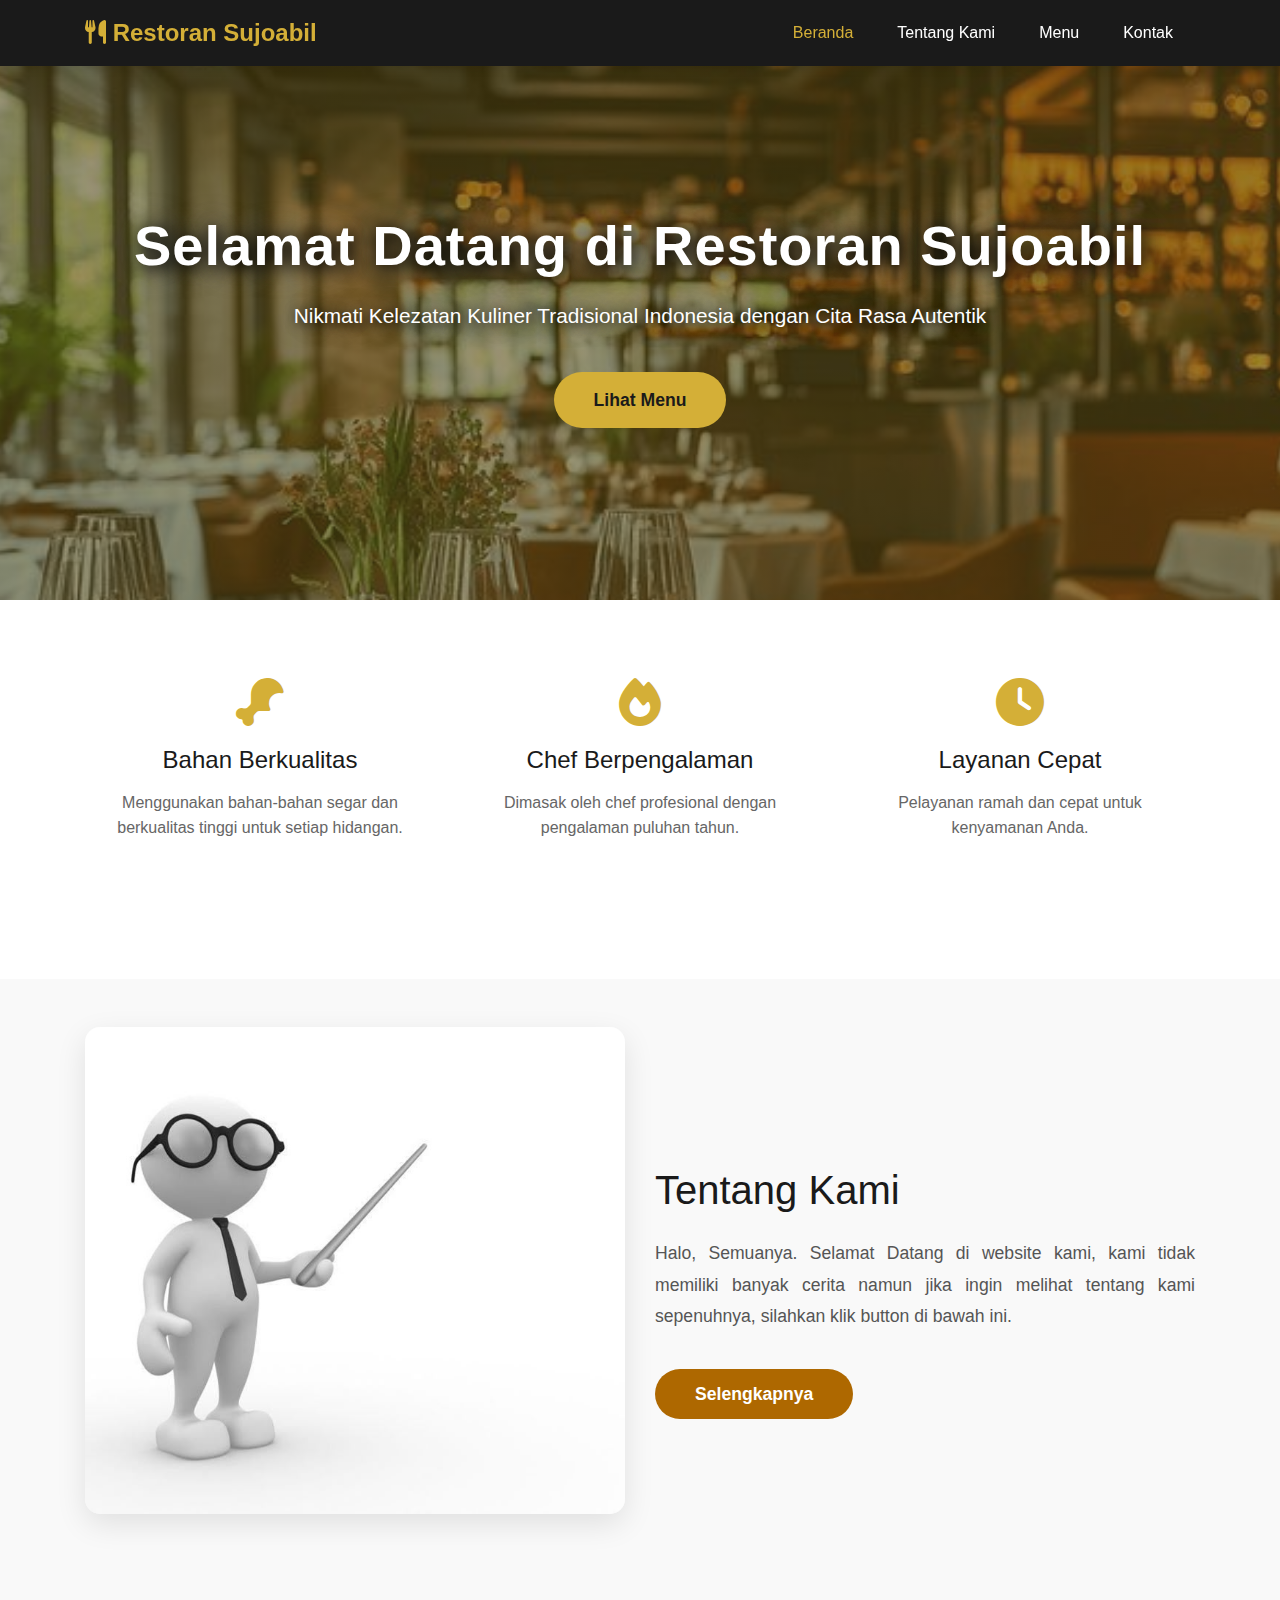
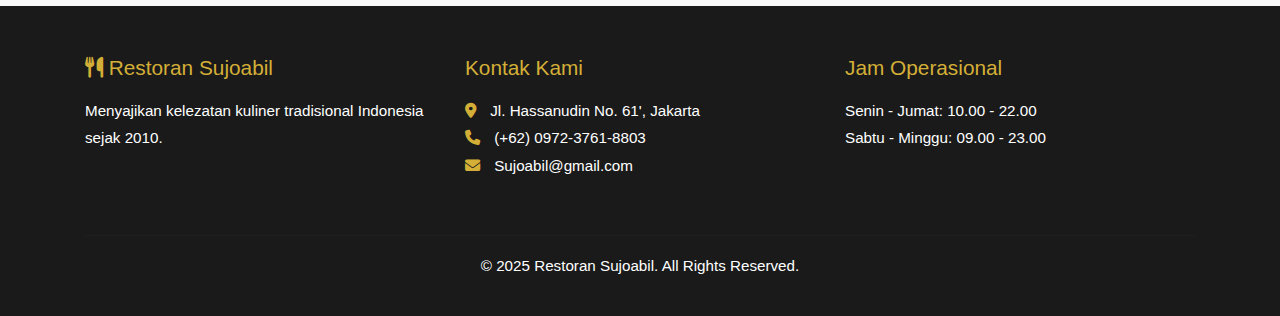
<file: index.html>
<!DOCTYPE html>
<html lang="id">
<head>
    <meta charset="UTF-8">
    <meta name="viewport" content="width=device-width, initial-scale=1.0">
    <title>Beranda - Restoran Sujoabil</title>
    <link href="https://cdnjs.cloudflare.com/ajax/libs/bootstrap/5.3.2/css/bootstrap.min.css" rel="stylesheet">
    <link href="https://cdnjs.cloudflare.com/ajax/libs/font-awesome/6.4.0/css/all.min.css" rel="stylesheet">
    <link rel="stylesheet" href="landing.css">
</head>
<body>
    <!-- Navbar -->
    <nav class="navbar navbar-expand-lg navbar-dark fixed-top">
        <div class="container">
            <a class="navbar-brand" href="beranda.html">
                <i class="fas fa-utensils"></i> Restoran Sujoabil
            </a>
            <button class="navbar-toggler" type="button" data-bs-toggle="collapse" data-bs-target="#navbarNav">
                <span class="navbar-toggler-icon"></span>
            </button>
            <div class="collapse navbar-collapse" id="navbarNav">
                <ul class="navbar-nav ms-auto">
                    <li class="nav-item">
                        <a class="nav-link active" href="index.html">Beranda</a>
                    </li>
                    <li class="nav-item">
                        <a class="nav-link" href="about.html">Tentang Kami</a>
                    </li>
                    <li class="nav-item">
                        <a class="nav-link" href="menu.html">Menu</a>
                    </li>
                    <li class="nav-item">
                        <a class="nav-link" href="index.html#contact">Kontak</a>
                    </li>
                </ul>
            </div>
        </div>
    </nav>

    <!-- Hero Section -->
    <section id="home" class="hero-section">
        <div class="container">
            <h1>Selamat Datang di Restoran Sujoabil</h1>
            <p>Nikmati Kelezatan Kuliner Tradisional Indonesia dengan Cita Rasa Autentik</p>
            <a href="menu.html" class="btn btn-custom">Lihat Menu</a>
        </div>
    </section>

    <!-- Features Section -->
    <section class="py-5">
        <div class="container">
            <div class="row">
                <div class="col-md-4 mb-4">
                    <div class="feature-card">
                        <i class="fas fa-drumstick-bite"></i>
                        <h4>Bahan Berkualitas</h4>
                        <p>Menggunakan bahan-bahan segar dan berkualitas tinggi untuk setiap hidangan.</p>
                    </div>
                </div>
                <div class="col-md-4 mb-4">
                    <div class="feature-card">
                        <i class="fas fa-fire"></i>
                        <h4>Chef Berpengalaman</h4>
                        <p>Dimasak oleh chef profesional dengan pengalaman puluhan tahun.</p>
                    </div>
                </div>
                <div class="col-md-4 mb-4">
                    <div class="feature-card">
                        <i class="fas fa-clock"></i>
                        <h4>Layanan Cepat</h4>
                        <p>Pelayanan ramah dan cepat untuk kenyamanan Anda.</p>
                    </div>
                </div>
            </div>
        </div>
    </section>

    <!-- About Section -->
    <section class="py-5 bg-light">
        <div class="container">
            <div class="row align-items-center">
                <div class="col-md-6 mb-4 mb-md-0">
                    <img src="about.jpg">
                </div>
                <div class="col-md-6">
                    <h2 class="mb-4">Tentang Kami</h2>
                    <p style="font-size: 1.1rem; color: #555; line-height: 1.8; text-align: justify;">
                        Halo, Semuanya. Selamat Datang di website kami, kami tidak memiliki banyak cerita namun jika ingin melihat tentang kami sepenuhnya, silahkan klik button di bawah ini.
                    </p>
                    <a href="about.html" class="btn btn-custom btn-lg mt-3" style="background-color: #ae6800; color: white; padding: 12px 40px; border-radius: 50px;">Selengkapnya</a>
                </div>
            </div>
        </div>
    </section>

    <!-- Footer -->
    <footer id="contact">
        <div class="container">
            <div class="row">
                <div class="col-md-4 mb-4">
                    <h5><i class="fas fa-utensils"></i> Restoran Sujoabil</h5>
                    <p class="mt-3">Menyajikan kelezatan kuliner tradisional Indonesia sejak 2010.</p>
                </div>
                <div class="col-md-4 mb-4">
                    <h5>Kontak Kami</h5>
                    <p class="contact-info mt-3">
                        <i class="fas fa-map-marker-alt"></i> Jl. Hassanudin No. 61', Jakarta<br>
                        <i class="fas fa-phone"></i> (+62) 0972-3761-8803<br>
                        <i class="fas fa-envelope"></i> Sujoabil@gmail.com
                    </p>
                </div>
                <div class="col-md-4 mb-4">
                    <h5>Jam Operasional</h5>
                    <p class="mt-3">
                        Senin - Jumat: 10.00 - 22.00<br>
                        Sabtu - Minggu: 09.00 - 23.00
                    </p>
                </div>
            </div>
            <hr style="border-color: rgba(255,255,255,0.1)">
            <div class="text-center">
                <p>&copy; 2025 Restoran Sujoabil. All Rights Reserved.</p>
            </div>
        </div>
    </footer>

    <!-- External JS -->
    <script src="https://cdnjs.cloudflare.com/ajax/libs/bootstrap/5.3.2/js/bootstrap.bundle.min.js"></script>
    <script src="landing.js"></script> 
</body>
</html>
</file>
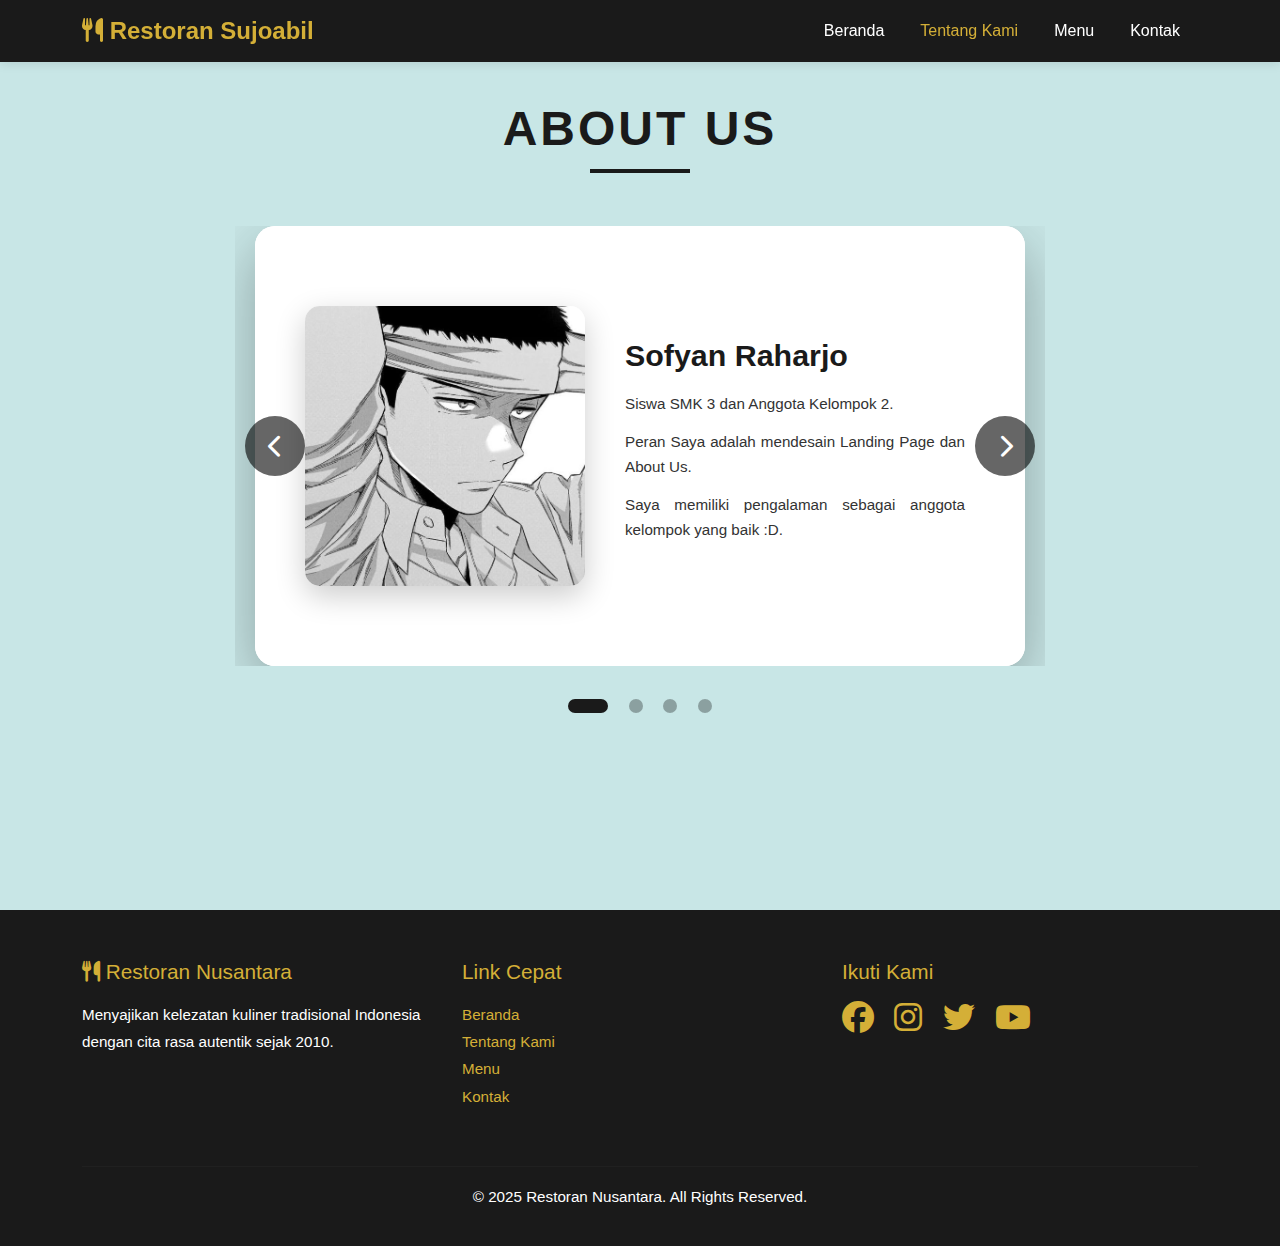
<file: about.html>
<!DOCTYPE html>
<html lang="id">

<head>
    <meta charset="UTF-8">
    <meta name="viewport" content="width=device-width, initial-scale=1.0">
    <title>About Us - Sujoabil</title>
    <link href="https://cdnjs.cloudflare.com/ajax/libs/bootstrap/5.3.2/css/bootstrap.min.css" rel="stylesheet">
    <link href="https://cdnjs.cloudflare.com/ajax/libs/font-awesome/6.4.0/css/all.min.css" rel="stylesheet">
    <style>
        :root {
            --primary-color: #d4af37;
            --secondary-color: #1a1a1a;
            --accent-color: #8b4513;
        }

        * {
            margin: 0;
            padding: 0;
            box-sizing: border-box;
        }

        body {
            font-family: 'Segoe UI', Tahoma, Geneva, Verdana, sans-serif;
            background-color: #c8e6e6;
            min-height: 100vh;
            overflow-x: hidden;
        }

        .navbar {
            background-color: var(--secondary-color) !important;
            box-shadow: 0 2px 10px rgba(0, 0, 0, 0.1);
        }

        .navbar-brand {
            font-size: clamp(1.2rem, 3vw, 1.5rem);
            font-weight: bold;
            color: var(--primary-color) !important;
        }

        .nav-link {
            color: #fff !important;
            margin: 0 10px;
            transition: color 0.3s;
            font-size: clamp(0.9rem, 2vw, 1rem);
        }

        .nav-link:hover,
        .nav-link.active {
            color: var(--primary-color) !important;
        }

        .about-section {
            padding: clamp(80px, 12vw, 100px) 0 clamp(60px, 10vw, 80px);
            max-width: 100%;
        }

        .about-section .container-fluid {
            max-width: 850px;
            /* Batasi lebar container */
            margin: 0 auto;
            padding: 0 20px;
        }

        .about-title {
            text-align: center;
            margin-bottom: clamp(40px, 8vw, 60px);
        }

        .about-title h1 {
            font-size: clamp(2rem, 5vw, 3rem);
            font-weight: bold;
            color: var(--secondary-color);
            text-transform: uppercase;
            letter-spacing: 3px;
            position: relative;
            display: inline-block;
        }

        .about-title h1::after {
            content: '';
            position: absolute;
            bottom: -15px;
            left: 50%;
            transform: translateX(-50%);
            width: 100px;
            height: 4px;
            background-color: var(--secondary-color);
        }

        /* Slider Container - Fill more space */
        .slider-wrapper {
            position: relative;
            max-width: 100%;
            /* Gunakan full width dari container */
            margin: 0 auto;
            padding: 0;
        }

        .slider-container {
            position: relative;
            overflow: hidden;
            border-radius: 20px;
            box-shadow: 0 20px 60px rgba(0, 0, 0, 0.3);
            background: white;
            margin: 0 20px;
            /* Margin samping */
        }

        .slider-track {
            display: flex;
            transition: transform 0.5s ease-in-out;
        }

        /* Desktop Layout - Fill the container */
        .slide {
            min-width: 100%;
            display: flex;
            flex-direction: row;
            align-items: center;
            justify-content: center;
            background: white;
            padding: 45px 50px;
            gap: 30px;
        }

        .slide-image {
            flex: 0 0 280px;
            max-width: 280px;
        }

        .slide-image img {
            width: 100%;
            height: auto;
            max-height: 350px;
            object-fit: cover;
            border-radius: 15px;
            box-shadow: 0 10px 30px rgba(0, 0, 0, 0.2);
            display: block;
        }

        .slide-content {
            flex: 1;
            max-width: 420px;
            padding: 0 10px;
        }

        .slide-content h2 {
            font-size: clamp(1.5rem, 3vw, 1.9rem);
            font-weight: bold;
            color: var(--secondary-color);
            margin-bottom: 15px;
            line-height: 1.3;
        }

        .slide-content p {
            font-size: clamp(0.88rem, 1.6vw, 0.95rem);
            color: #333 !important;
            line-height: 1.65;
            margin-bottom: 13px;
            text-align: justify;
        }

        /* Slider Navigation Buttons */
        .slider-nav {
            position: absolute;
            top: 50%;
            transform: translateY(-50%);
            background: rgba(0, 0, 0, 0.6);
            color: white;
            border: none;
            width: 60px;
            height: 60px;
            border-radius: 50%;
            cursor: pointer;
            transition: all 0.3s;
            display: flex;
            align-items: center;
            justify-content: center;
            font-size: 1.5rem;
            z-index: 10;
        }

        .slider-nav:hover {
            background: var(--primary-color);
            transform: translateY(-50%) scale(1.1);
        }

        .slider-nav.prev {
            left: 10px;
        }

        .slider-nav.next {
            right: 10px;
        }

        /* Slider Dots */
        .slider-dots {
            text-align: center;
            padding: 30px 0;
        }

        .slider-dot {
            display: inline-block;
            width: 14px;
            height: 14px;
            border-radius: 50%;
            background: rgba(0, 0, 0, 0.3);
            margin: 0 8px;
            cursor: pointer;
            transition: all 0.3s;
        }

        .slider-dot.active {
            background: var(--secondary-color);
            width: 40px;
            border-radius: 7px;
        }

        footer {
            background-color: var(--secondary-color);
            color: white;
            padding: 50px 0 20px;
            margin-top: 80px;
        }

        footer h5 {
            color: var(--primary-color);
            font-size: clamp(1.1rem, 2.5vw, 1.3rem);
            margin-bottom: 15px;
        }

        footer p,
        footer li {
            font-size: clamp(0.85rem, 2vw, 0.95rem);
            line-height: 1.8;
        }

        footer a {
            color: var(--primary-color);
            text-decoration: none;
            transition: color 0.3s;
        }

        footer a:hover {
            color: #fff;
        }

        /* ============================
   RESPONSIVE BREAKPOINTS
   ============================ */

        /* Large Tablets & Small Laptops (992px - 1199px) */
        @media (max-width: 1199px) {
            .slider-wrapper {
                max-width: 620px;
                padding: 0 18px;
            }

            .slide {
                padding: 32px 28px;
                gap: 22px;
            }

            .slide-image {
                flex: 0 0 220px;
                max-width: 220px;
            }

            .slide-image img {
                max-height: 280px;
            }

            .slide-content {
                max-width: 320px;
            }
        }

        /* Tablets (768px - 991px) - Compact side by side */
        @media (max-width: 991px) and (min-width: 768px) {
            .slider-wrapper {
                max-width: 580px;
                padding: 0 15px;
            }

            .slide {
                padding: 30px 25px !important;
                gap: 20px !important;
            }

            .slide-image {
                flex: 0 0 200px !important;
                max-width: 200px !important;
            }

            .slide-image img {
                max-height: 260px !important;
            }

            .slide-content {
                max-width: 300px !important;
                padding: 0 10px !important;
            }

            .slide-content h2 {
                font-size: 1.6rem !important;
            }

            .slide-content p {
                font-size: 0.88rem !important;
            }

            .slider-nav {
                width: 48px !important;
                height: 48px !important;
                font-size: 1.1rem !important;
            }

            .slider-nav.prev {
                left: 3px !important;
            }

            .slider-nav.next {
                right: 3px !important;
            }
        }

        /* Mobile Landscape & Large Phones (576px - 767px) - STACK VERTICAL */
        @media (max-width: 767px) {
            .about-section {
                padding: 90px 0 60px !important;
            }

            .about-title h1 {
                font-size: 2rem !important;
                letter-spacing: 2px !important;
            }

            .slider-wrapper {
                padding: 0 10px !important;
            }

            .slide {
                flex-direction: column !important;
                padding: 30px 20px !important;
                gap: 20px !important;
            }

            .slide-image {
                flex: none !important;
                width: 100% !important;
                max-width: 100% !important;
            }

            .slide-image img {
                max-height: 300px !important;
                width: 100% !important;
            }

            .slide-content {
                flex: none !important;
                width: 100% !important;
                max-width: 100% !important;
                padding: 0 !important;
            }

            .slide-content h2 {
                font-size: 1.7rem !important;
                text-align: center !important;
                margin-bottom: 15px !important;
            }

            .slide-content p {
                font-size: 0.95rem !important;
                margin-bottom: 12px !important;
                line-height: 1.65 !important;
            }

            .slider-nav {
                width: 45px !important;
                height: 45px !important;
                font-size: 1.1rem !important;
            }

            .slider-dots {
                padding: 25px 0 !important;
            }

            .slider-dot {
                width: 12px !important;
                height: 12px !important;
                margin: 0 6px !important;
            }

            .slider-dot.active {
                width: 35px !important;
            }
        }

        /* Small Mobile (481px - 575px) */
        @media (max-width: 575px) {
            .about-title h1 {
                font-size: 1.7rem !important;
            }

            .about-title h1::after {
                width: 80px !important;
                height: 3px !important;
            }

            .slide {
                padding: 25px 15px !important;
            }

            .slide-image img {
                max-height: 250px !important;
                border-radius: 12px !important;
            }

            .slide-content h2 {
                font-size: 1.5rem !important;
            }

            .slide-content p {
                font-size: 0.9rem !important;
                line-height: 1.6 !important;
            }

            .slider-nav {
                width: 42px !important;
                height: 42px !important;
                font-size: 1rem !important;
            }

            footer {
                padding: 35px 0 20px !important;
                margin-top: 60px !important;
            }

            footer .col-md-4 {
                margin-bottom: 25px !important;
                text-align: center !important;
            }
        }

        /* Extra Small Mobile (360px - 480px) */
        @media (max-width: 480px) {
            .about-section {
                padding: 85px 0 50px !important;
            }

            .about-title {
                margin-bottom: 35px !important;
            }

            .about-title h1 {
                font-size: 1.5rem !important;
                letter-spacing: 1.5px !important;
            }

            .slide {
                padding: 20px 12px !important;
                gap: 18px !important;
            }

            .slide-image img {
                max-height: 220px !important;
                border-radius: 10px !important;
            }

            .slide-content h2 {
                font-size: 1.3rem !important;
                margin-bottom: 12px !important;
            }

            .slide-content p {
                font-size: 0.85rem !important;
                margin-bottom: 10px !important;
            }

            .slider-nav {
                width: 38px !important;
                height: 38px !important;
                font-size: 0.9rem !important;
            }

            .slider-dots {
                padding: 20px 0 !important;
            }

            .slider-dot {
                width: 10px !important;
                height: 10px !important;
                margin: 0 5px !important;
            }

            .slider-dot.active {
                width: 28px !important;
            }
        }

        /* Very Small Devices (320px - 359px) */
        @media (max-width: 359px) {
            .about-title h1 {
                font-size: 1.3rem !important;
            }

            .slide {
                padding: 18px 10px !important;
            }

            .slide-image img {
                max-height: 200px !important;
            }

            .slide-content h2 {
                font-size: 1.2rem !important;
            }

            .slide-content p {
                font-size: 0.8rem !important;
            }
        }

        /* Landscape Mode Optimization */
        @media (max-height: 600px) and (orientation: landscape) {
            .about-section {
                padding: 100px 0 50px !important;
            }

            .about-title {
                margin-bottom: 25px !important;
            }

            .slide {
                padding: 25px !important;
            }

            .slide-image img {
                max-height: 280px !important;
            }
        }

        /* Navbar Mobile Fix */
        .navbar-toggler {
            border-color: var(--primary-color);
            padding: 8px 12px;
        }

        .navbar-toggler-icon {
            background-image: url("data:image/svg+xml,%3csvg xmlns='http://www.w3.org/2000/svg' viewBox='0 0 30 30'%3e%3cpath stroke='%23d4af37' stroke-linecap='round' stroke-miterlimit='10' stroke-width='2' d='M4 7h22M4 15h22M4 23h22'/%3e%3c/svg%3e");
        }

        /* Smooth Scrolling */
        html {
            scroll-behavior: smooth;
        }

        /* Prevent Horizontal Scroll */
        body,
        .slider-wrapper,
        .slider-container {
            max-width: 100%;
            overflow-x: hidden;
        }

        /* Image Optimization */
        img {
            max-width: 100%;
            height: auto;
            display: block;
        }

        /* Accessibility */
        .slider-nav:focus,
        .slider-dot:focus {
            outline: 2px solid var(--primary-color);
            outline-offset: 2px;
        }
    </style>
</head>

<body>
    <!-- Navbar -->
    <nav class="navbar navbar-expand-lg navbar-dark fixed-top">
        <div class="container">
            <a class="navbar-brand" href="beranda.html">
                <i class="fas fa-utensils"></i> Restoran Sujoabil</a>
            <button class="navbar-toggler" type="button" data-bs-toggle="collapse" data-bs-target="#navbarNav">
                <span class="navbar-toggler-icon"></span>
            </button>
            <div class="collapse navbar-collapse" id="navbarNav">
                <ul class="navbar-nav ms-auto">
                    <li class="nav-item">
                        <a class="nav-link" href="index.html">Beranda</a>
                    </li>
                    <li class="nav-item">
                        <a class="nav-link active" href="about.html">Tentang Kami</a>
                    </li>
                    <li class="nav-item">
                        <a class="nav-link" href="menu.html">Menu</a>
                    </li>
                    <li class="nav-item">
                        <a class="nav-link" href="index.html#contact">Kontak</a>
                    </li>
                </ul>
            </div>
        </div>
    </nav>

    <!-- About Section with Slider -->
    <section class="about-section">
        <div class="container-fluid">
            <div class="about-title">
                <h1>About Us</h1>
            </div>

            <div class="slider-wrapper">
                <div class="slider-container">
                    <div class="slider-track" id="sliderTrack">
                        <!-- Slide 1 -->
                        <div class="slide">
                            <div class="slide-image">
                                <img src="joo.jpg" alt="Sofyan">
                            </div>
                            <div class="slide-content">
                                <h2>Sofyan Raharjo</h2>
                                <p>Siswa SMK 3 dan Anggota Kelompok 2.</p>
                                <p>Peran Saya adalah mendesain Landing Page dan About Us.</p>
                                <p>Saya memiliki pengalaman sebagai anggota kelompok yang baik :D.</p>
                            </div>
                        </div>

                        <!-- Slide 2 -->
                        <div class="slide">
                            <div class="slide-image">
                                <img src="adis.jpg" alt="Adis">
                            </div>
                            <div class="slide-content">
                                <h2>Muhammad Adis Fairuz Lukisah</h2>
                                <p>Siswa SMK 3 dan Anggota Kelompok 2.</p>
                                <p>Peran saya di kelompok ini adalah sebagai orang yang memimpin selama presentasi berlangsung.</p>
                                <p>Saya juga memiliki pengalaman sebagai anggota kelompok yang baik.</p>
                            </div>
                        </div>

                        <!-- Slide 3 -->
                        <div class="slide">
                            <div class="slide-image">
                                <img src="nabil.jpg" alt="Nabil">
                            </div>
                            <div class="slide-content">
                                <h2>Nabil Mahrus Al Farazhi</h2>
                                <p>Siswa SMK 3 dan Anggota Kelompok 2.</p>
                                <p>Peran saya adalah mendesain dan mengurus Page Menu.</p>
                                <p>Saya bekerja dengan cukup baik di proyek ini.</p>
                            </div>
                        </div>

                        <!-- Slide 4 -->
                        <div class="slide">
                            <div class="slide-image">
                                <img src="suyan.jpg" alt="Suyanto">
                            </div>
                            <div class="slide-content">
                                <h2>Suyanto</h2>
                                <p>Siswa SMK 3 dan Anggota Kelompok 2.</p>
                                <p>Peran saya adalah memberikan saran dan mengarahkan teman-teman saya.</p>
                                <p>Saya memiliki kinerja yang baik di proyek ini .</p>
                            </div>
                        </div>
                    </div>
                </div>

                <!-- Navigation Buttons -->
                <button class="slider-nav prev" onclick="changeSlide(-1)">
                    <i class="fas fa-chevron-left"></i>
                </button>
                <button class="slider-nav next" onclick="changeSlide(1)">
                    <i class="fas fa-chevron-right"></i>
                </button>
            </div>

            <!-- Slider Dots -->
            <div class="slider-dots">
                <span class="slider-dot active" onclick="goToSlide(0)"></span>
                <span class="slider-dot" onclick="goToSlide(1)"></span>
                <span class="slider-dot" onclick="goToSlide(2)"></span>
                <span class="slider-dot" onclick="goToSlide(3)"></span>

            </div>
        </div>
    </section>

    <!-- Footer -->
    <footer>
        <div class="container">
            <div class="row">
                <div class="col-md-4 mb-4">
                    <h5><i class="fas fa-utensils"></i> Restoran Nusantara</h5>
                    <p class="mt-3">Menyajikan kelezatan kuliner tradisional Indonesia dengan cita rasa autentik sejak
                        2010.</p>
                </div>
                <div class="col-md-4 mb-4">
                    <h5>Link Cepat</h5>
                    <ul class="list-unstyled mt-3">
                        <li><a href="index.html">Beranda</a></li>
                        <li><a href="about.html">Tentang Kami</a></li>
                        <li><a href="menu.html">Menu</a></li>
                        <li><a href="index.html#contact">Kontak</a></li>
                    </ul>
                </div>
                <div class="col-md-4 mb-4">
                    <h5>Ikuti Kami</h5>
                    <div class="mt-3">
                        <a href="#" class="me-3"><i class="fab fa-facebook fa-2x"></i></a>
                        <a href="#" class="me-3"><i class="fab fa-instagram fa-2x"></i></a>
                        <a href="#" class="me-3"><i class="fab fa-twitter fa-2x"></i></a>
                        <a href="#"><i class="fab fa-youtube fa-2x"></i></a>
                    </div>
                </div>
            </div>
            <hr style="border-color: rgba(255,255,255,0.1)">
            <div class="text-center">
                <p>&copy; 2025 Restoran Nusantara. All Rights Reserved.</p>
            </div>
        </div>
    </footer>

    <script src="https://cdnjs.cloudflare.com/ajax/libs/bootstrap/5.3.2/js/bootstrap.bundle.min.js"></script>
    <script>
        let currentSlideIndex = 0;
        const slides = document.querySelectorAll('.slide');
        const dots = document.querySelectorAll('.slider-dot');
        const sliderTrack = document.getElementById('sliderTrack');
        const totalSlides = slides.length;

        function updateSlider() {
            // Move slider track
            const offset = -currentSlideIndex * 100;
            sliderTrack.style.transform = `translateX(${offset}%)`;

            // Update dots
            dots.forEach((dot, index) => {
                if (index === currentSlideIndex) {
                    dot.classList.add('active');
                } else {
                    dot.classList.remove('active');
                }
            });
        }

        function changeSlide(direction) {
            currentSlideIndex += direction;

            // Loop around
            if (currentSlideIndex >= totalSlides) {
                currentSlideIndex = 0;
            } else if (currentSlideIndex < 0) {
                currentSlideIndex = totalSlides - 1;
            }

            updateSlider();
        }

        function goToSlide(index) {
            currentSlideIndex = index;
            updateSlider();
        }

        // Auto slide every 5 seconds
        let autoSlideInterval = setInterval(() => {
            changeSlide(1);
        }, 5000);

        // Pause auto slide on hover
        const sliderContainer = document.querySelector('.slider-container');
        sliderContainer.addEventListener('mouseenter', () => {
            clearInterval(autoSlideInterval);
        });

        sliderContainer.addEventListener('mouseleave', () => {
            autoSlideInterval = setInterval(() => {
                changeSlide(1);
            }, 5000);
        });

        // Initialize
        updateSlider();
    </script>
</body>

</html>
</file>
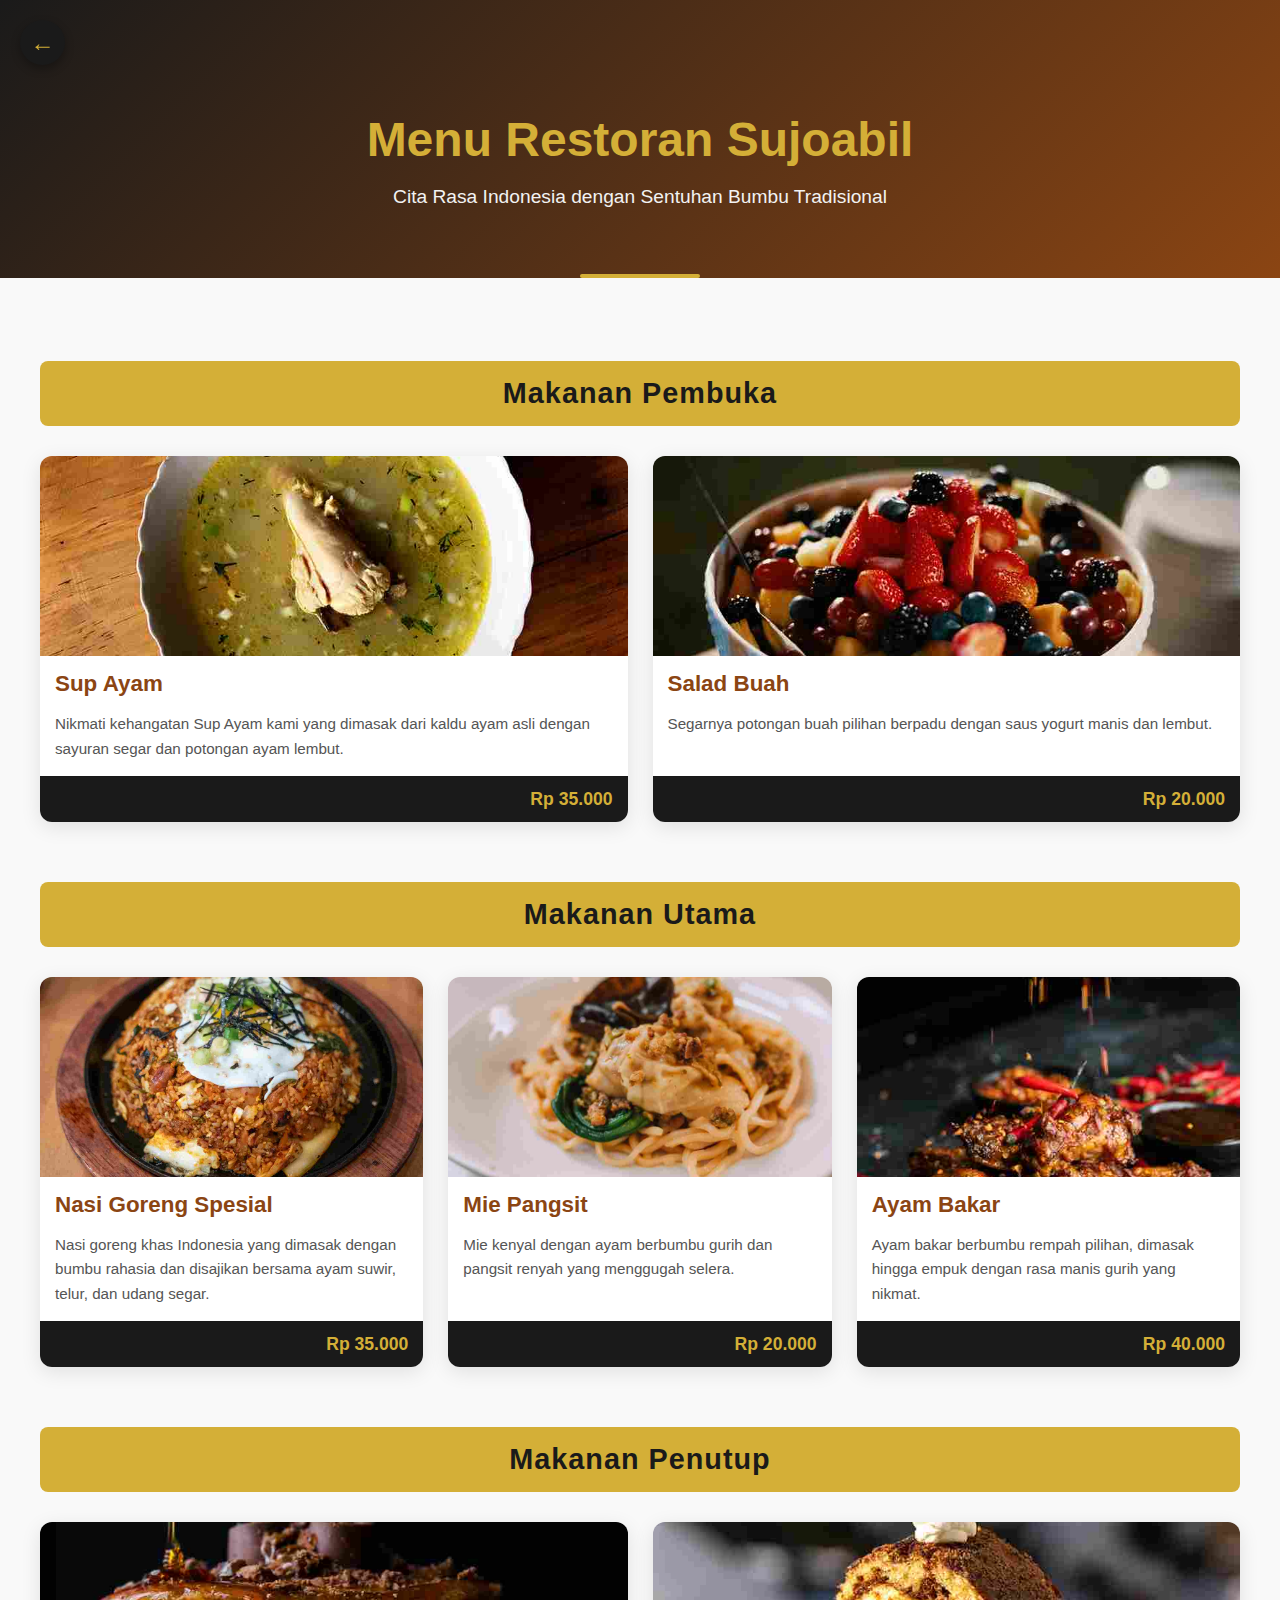
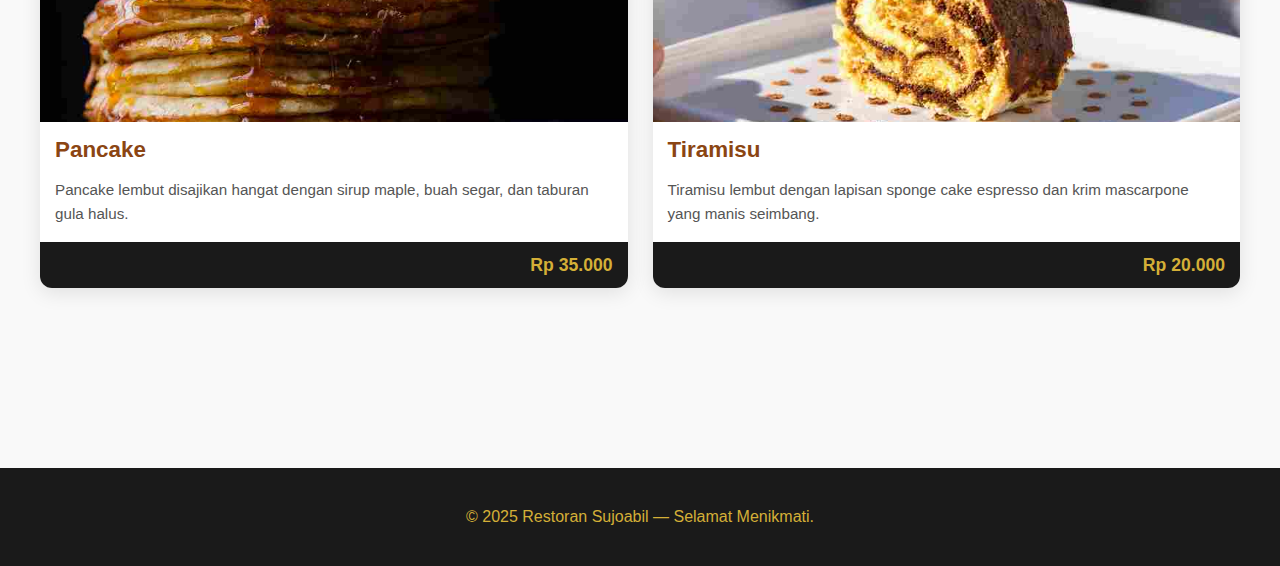
<file: menu.html>
<!DOCTYPE html>
<html lang="id">

<head>
    <meta charset="UTF-8" />
    <meta name="viewport" content="width=device-width, initial-scale=1.0" />
    <title>Menu - Restoran Sujoabil</title>
    <style>
        :root {
            --primary-color: #d4af37;
            /* emas */
            --secondary-color: #1a1a1a;
            /* hitam pekat */
            --accent-color: #8b4513;
            /* coklat */
            --light-bg: #f9f9f9;
        }

        body {
            font-family: "Segoe UI", Tahoma, Geneva, Verdana, sans-serif;
            background-color: var(--light-bg);
            color: #333;
            margin: 0;
            padding: 0;
        }

        /* Tombol Kembali */
        .floating-back {
            position: fixed;
            top: 20px;
            left: 20px;
            background: var(--secondary-color);
            color: var(--primary-color);
            font-size: 1.5rem;
            font-weight: bold;
            text-decoration: none;
            border-radius: 50%;
            width: 45px;
            height: 45px;
            display: flex;
            align-items: center;
            justify-content: center;
            box-shadow: 0 4px 10px rgba(0, 0, 0, 0.3);
            transition: transform 0.3s ease;
            z-index: 9999;
        }

        .floating-back:hover {
            transform: scale(1.1);
        }

        /* Header */
        .menu-header {
            background: linear-gradient(135deg, var(--secondary-color), var(--accent-color));
            color: white;
            text-align: center;
            padding: 80px 20px 50px;
            position: relative;
        }

        .menu-header::after {
            content: '';
            position: absolute;
            bottom: 0;
            left: 50%;
            transform: translateX(-50%);
            width: 120px;
            height: 4px;
            background-color: var(--primary-color);
            border-radius: 2px;
        }

        .menu-header h1 {
            font-size: 3rem;
            font-weight: bold;
            color: var(--primary-color);
            margin-bottom: 10px;
        }

        .menu-header p {
            font-size: 1.2rem;
            color: #f2f2f2;
        }

        /* Container */
        .menu-container {
            max-width: 1200px;
            margin: 0 auto;
            padding: 60px 16px;
        }

        /* Category */
        .menu-category {
            margin-bottom: 60px;
        }

        .menu-category h2 {
            background: var(--primary-color);
            color: var(--secondary-color);
            padding: 16px;
            border-radius: 8px;
            text-align: center;
            font-size: 1.8rem;
            letter-spacing: 1px;
            margin-bottom: 30px;
        }

        /* Menu Grid */
        .menu-items {
            display: grid;
            grid-template-columns: repeat(auto-fit, minmax(280px, 1fr));
            gap: 25px;
        }

        .menu-item {
            background-color: white;
            border-radius: 12px;
            box-shadow: 0 5px 20px rgba(0, 0, 0, 0.1);
            overflow: hidden;
            transition: all 0.3s ease;
            display: flex;
            flex-direction: column;
        }

        .menu-item:hover {
            transform: translateY(-8px);
            box-shadow: 0 12px 25px rgba(0, 0, 0, 0.15);
        }

        .menu-item img {
            width: 100%;
            height: 200px;
            object-fit: cover;
        }

        .menu-item h3 {
            font-size: 1.4rem;
            color: var(--accent-color);
            margin: 15px;
            font-weight: bold;
        }

        .menu-item p {
            color: #555;
            font-size: 0.95rem;
            flex-grow: 1;
            margin: 0 15px 15px;
            line-height: 1.6;
        }

        .menu-item .harga {
            background-color: var(--secondary-color);
            color: var(--primary-color);
            text-align: right;
            font-weight: bold;
            font-size: 1.1rem;
            padding: 12px 15px;
            border-top: 1px solid rgba(0, 0, 0, 0.05);
        }

        /* Footer */
        .menu-footer {
            text-align: center;
            padding: 40px 20px;
            background: var(--secondary-color);
            color: white;
            margin-top: 60px;
        }

        .menu-footer p {
            color: var(--primary-color);
            font-weight: 500;
            margin: 0;
        }

        @media (max-width: 768px) {
            .menu-header h1 {
                font-size: 2.2rem;
            }

            .menu-header p {
                font-size: 1rem;
            }
        }
    </style>
</head>

<body>

    <!-- Tombol Kembali -->
    <a href="index.html" class="floating-back">←</a>

    <header class="menu-header">
        <h1>Menu Restoran Sujoabil</h1>
        <p>Cita Rasa Indonesia dengan Sentuhan Bumbu Tradisional</p>
    </header>

    <div class="menu-container">
        <section class="menu-category">
            <h2>Makanan Pembuka</h2>
            <div class="menu-items">
                <div class="menu-item">
                    <img src="sup ayam.jpg" alt="Sup Ayam">
                    <h3>Sup Ayam</h3>
                    <p>Nikmati kehangatan Sup Ayam kami yang dimasak dari kaldu ayam asli dengan sayuran segar dan
                        potongan ayam lembut.</p>
                    <div class="harga">Rp 35.000</div>
                </div>
                <div class="menu-item">
                    <img src="salad buah.jpg" alt="Salad Buah">
                    <h3>Salad Buah</h3>
                    <p>Segarnya potongan buah pilihan berpadu dengan saus yogurt manis dan lembut.</p>
                    <div class="harga">Rp 20.000</div>
                </div>
            </div>
        </section>

        <section class="menu-category">
            <h2>Makanan Utama</h2>
            <div class="menu-items">
                <div class="menu-item">
                    <img src="nasi goreng.jpg" alt="Nasi Goreng Spesial">
                    <h3>Nasi Goreng Spesial</h3>
                    <p>Nasi goreng khas Indonesia yang dimasak dengan bumbu rahasia dan disajikan bersama ayam suwir,
                        telur, dan udang segar.</p>
                    <div class="harga">Rp 35.000</div>
                </div>
                <div class="menu-item">
                    <img src="mie pangsit.jpg" alt="Mie Pangsit">
                    <h3>Mie Pangsit</h3>
                    <p>Mie kenyal dengan ayam berbumbu gurih dan pangsit renyah yang menggugah selera.</p>
                    <div class="harga">Rp 20.000</div>
                </div>
                <div class="menu-item">
                    <img src="ayam bakar.jpg" alt="Ayam Bakar">
                    <h3>Ayam Bakar</h3>
                    <p>Ayam bakar berbumbu rempah pilihan, dimasak hingga empuk dengan rasa manis gurih yang nikmat.</p>
                    <div class="harga">Rp 40.000</div>
                </div>
            </div>
        </section>

        <section class="menu-category">
            <h2>Makanan Penutup</h2>
            <div class="menu-items">
                <div class="menu-item">
                    <img src="pancake.jpg" alt="Pancake">
                    <h3>Pancake</h3>
                    <p>Pancake lembut disajikan hangat dengan sirup maple, buah segar, dan taburan gula halus.</p>
                    <div class="harga">Rp 35.000</div>
                </div>
                <div class="menu-item">
                    <img src="tiramisu.jpg" alt="Tiramisu">
                    <h3>Tiramisu</h3>
                    <p>Tiramisu lembut dengan lapisan sponge cake espresso dan krim mascarpone yang manis seimbang.</p>
                    <div class="harga">Rp 20.000</div>
                </div>
            </div>
        </section>
    </div>

    <footer class="menu-footer">
        <p>&copy; 2025 Restoran Sujoabil — Selamat Menikmati.</p>
    </footer>

</body>

</html>
</file>
<file: landing.css>
:root {
    --primary-color: #d4af37;
    --secondary-color: #1a1a1a;
    --accent-color: #8b4513;
}

* {
    margin: 0;
    padding: 0;
    box-sizing: border-box;
}

body {
    font-family: 'Segoe UI', Tahoma, Geneva, Verdana, sans-serif;
    overflow-x: hidden;
}

/* Navbar Responsive */
.navbar {
    background-color: var(--secondary-color) !important;
    box-shadow: 0 2px 10px rgba(0,0,0,0.1);
    padding: 10px 0;
}

.navbar-brand {
    font-size: clamp(1.2rem, 3vw, 1.5rem);
    font-weight: bold;
    color: var(--primary-color) !important;
    padding: 5px 0;
}

.nav-link {
    color: #fff !important;
    margin: 0 10px;
    transition: color 0.3s;
    font-size: clamp(0.9rem, 2vw, 1rem);
    padding: 8px 12px !important;
}

.nav-link:hover,
.nav-link.active {
    color: var(--primary-color) !important;
}

.navbar-toggler {
    border-color: var(--primary-color);
    padding: 8px 12px;
}

.navbar-toggler-icon {
    background-image: url("data:image/svg+xml,%3csvg xmlns='http://www.w3.org/2000/svg' viewBox='0 0 30 30'%3e%3cpath stroke='%23d4af37' stroke-linecap='round' stroke-miterlimit='10' stroke-width='2' d='M4 7h22M4 15h22M4 23h22'/%3e%3c/svg%3e");
}

/* Hero Section - Super Responsive */
.hero-section {
    background: linear-gradient(rgba(87, 73, 19, 0.6), rgba(87, 73, 19, 0.6)),  
                url('restaurant.jpg');
    background-size: cover;
    background-position: center;
    background-attachment: scroll;
    min-height: 100vh;
    display: flex;
    align-items: center;
    justify-content: center;
    padding: 80px 20px 40px;
}

.hero-section .container {
    width: 100%;
    max-width: 1200px;
    margin: 0 auto;
    text-align: center;
}

.hero-section h1 {
    color: #ffffff !important;
    font-size: clamp(1.8rem, 6vw, 3.5rem);
    font-weight: 700;
    text-shadow: 3px 3px 15px rgba(0, 0, 0, 0.9),
                0 0 30px rgba(0, 0, 0, 0.8),
                0 0 40px rgba(255, 255, 255, 0.3);
    margin-bottom: 20px;
    letter-spacing: 1px;
    line-height: 1.2;
    padding: 0 15px;
}

.hero-section p {
    color: #ffffff !important;
    font-size: clamp(1rem, 3vw, 1.3rem);
    text-shadow: 2px 2px 12px rgba(0, 0, 0, 0.9),
                0 0 25px rgba(0, 0, 0, 0.7),
                0 0 35px rgba(255, 255, 255, 0.2);
    margin-bottom: 30px;
    font-weight: 400;
    line-height: 1.6;
    padding: 0 15px;
}

.btn-custom {
    background-color: var(--primary-color);
    color: var(--secondary-color);
    border: none;
    padding: clamp(10px, 2vw, 15px) clamp(25px, 5vw, 40px);
    font-size: clamp(0.95rem, 2.5vw, 1.1rem);
    font-weight: bold;
    border-radius: 50px;
    transition: all 0.3s;
    display: inline-block;
    text-decoration: none;
    margin-top: 10px;
}

.btn-custom:hover {
    background-color: #fff;
    color: var(--secondary-color);
    transform: translateY(-3px);
    box-shadow: 0 5px 15px rgba(212, 175, 55, 0.4);
}

/* Features Section */
.py-5 {
    padding: clamp(40px, 8vw, 80px) 0;
}

.feature-card {
    text-align: center;
    padding: clamp(20px, 4vw, 30px);
    border-radius: 10px;
    transition: all 0.3s;
    height: 100%;
    margin-bottom: 20px;
}

.feature-card:hover {
    transform: translateY(-10px);
    box-shadow: 0 10px 30px rgba(0,0,0,0.1);
}

.feature-card i {
    font-size: clamp(2rem, 6vw, 3rem);
    color: var(--primary-color);
    margin-bottom: 20px;
}

.feature-card h4 {
    font-size: clamp(1.1rem, 3vw, 1.5rem);
    margin-bottom: 15px;
    color: var(--secondary-color);
}

.feature-card p {
    font-size: clamp(0.9rem, 2vw, 1rem);
    line-height: 1.6;
    color: #666;
}

/* About Section */
.bg-light {
    background-color: #f9f9f9 !important;
}

.about-section,
.bg-light {
    padding: clamp(40px, 8vw, 80px) 0;
}

.about-section img,
.bg-light img {
    width: 100%;
    height: auto;
    border-radius: 15px;
    box-shadow: 0 10px 30px rgba(0,0,0,0.1);
    margin-bottom: 20px;
}

.about-section h2,
.bg-light h2 {
    font-size: clamp(1.8rem, 5vw, 2.5rem);
    margin-bottom: 20px;
    color: var(--secondary-color);
}

.about-section p,
.bg-light p {
    font-size: clamp(0.95rem, 2.5vw, 1.1rem) !important;
    line-height: 1.8;
    color: #555 !important;
    margin-bottom: 20px;
}

/* Footer */
footer {
    background-color: var(--secondary-color);
    color: white;
    padding: clamp(30px, 6vw, 50px) 0 20px;
}

footer h5 {
    font-size: clamp(1.1rem, 3vw, 1.3rem);
    margin-bottom: 15px;
    color: var(--primary-color);
}

footer p,
footer li {
    font-size: clamp(0.85rem, 2vw, 0.95rem);
    line-height: 1.8;
}

footer a {
    color: var(--primary-color);
    text-decoration: none;
}

footer a:hover {
    color: #fff;
}

.contact-info i {
    color: var(--primary-color);
    margin-right: 10px;
}

/* Responsive Grid */
.container {
    width: 100%;
    padding-right: 15px;
    padding-left: 15px;
    margin-right: auto;
    margin-left: auto;
}

.row {
    display: flex;
    flex-wrap: wrap;
    margin-right: -15px;
    margin-left: -15px;
}

.col-md-4,
.col-md-6 {
    position: relative;
    width: 100%;
    padding-right: 15px;
    padding-left: 15px;
}

/* Mobile First - Extra Small devices (portrait phones, less than 576px) */
@media (max-width: 575.98px) {
    .hero-section {
        min-height: 100vh;
        padding: 100px 15px 40px;
        background-attachment: scroll;
    }
    
    .hero-section h1 {
        font-size: 1.8rem !important;
        line-height: 1.3;
        margin-bottom: 15px;
    }
    
    .hero-section p {
        font-size: 1rem !important;
        margin-bottom: 20px;
    }
    
    .navbar-brand {
        font-size: 1.2rem !important;
    }
    
    .nav-link {
        padding: 10px 15px !important;
        text-align: center;
    }
    
    .feature-card {
        padding: 25px 15px;
        margin-bottom: 25px;
    }
    
    .col-md-4,
    .col-md-6 {
        flex: 0 0 100%;
        max-width: 100%;
    }
    
    footer .col-md-4 {
        margin-bottom: 30px;
        text-align: center;
    }
}

/* Small devices (landscape phones, 576px and up) */
@media (min-width: 576px) and (max-width: 767.98px) {
    .hero-section {
        min-height: 80vh;
        padding: 100px 20px 40px;
    }
    
    .hero-section h1 {
        font-size: 2.2rem !important;
    }
    
    .hero-section p {
        font-size: 1.1rem !important;
    }
    
    .col-md-4,
    .col-md-6 {
        flex: 0 0 100%;
        max-width: 100%;
    }
}

/* Medium devices (tablets, 768px and up) */
@media (min-width: 768px) {
    .col-md-4 {
        flex: 0 0 33.333333%;
        max-width: 33.333333%;
    }
    
    .col-md-6 {
        flex: 0 0 50%;
        max-width: 50%;
    }
    
    .hero-section {
        min-height: 600px;
        background-attachment: fixed;
    }
    
    .navbar-collapse {
        justify-content: flex-end;
    }
}

/* Large devices (desktops, 992px and up) */
@media (min-width: 992px) {
    .container {
        max-width: 960px;
    }
    
    .hero-section h1 {
        font-size: 3.5rem !important;
    }
    
    .hero-section p {
        font-size: 1.3rem !important;
    }
}

/* Extra large devices (large desktops, 1200px and up) */
@media (min-width: 1200px) {
    .container {
        max-width: 1140px;
    }
}

/* Ultra wide screens */
@media (min-width: 1400px) {
    .container {
        max-width: 1320px;
    }
}

/* Fix for very small screens */
@media (max-width: 360px) {
    .hero-section h1 {
        font-size: 1.5rem !important;
    }
    
    .hero-section p {
        font-size: 0.9rem !important;
    }
    
    .btn-custom {
        padding: 10px 20px;
        font-size: 0.9rem;
    }
    
    .navbar-brand {
        font-size: 1.1rem !important;
    }
}

/* Landscape orientation optimization */
@media (max-height: 500px) and (orientation: landscape) {
    .hero-section {
        min-height: 100vh;
        padding: 80px 20px 30px;
    }
    
    .hero-section h1 {
        margin-bottom: 10px;
    }
    
    .hero-section p {
        margin-bottom: 15px;
    }
}

/* Smooth scrolling */
html {
    scroll-behavior: smooth;
}

/* Prevent horizontal scroll */
body {
    overflow-x: hidden;
    max-width: 100vw;
}

/* Image optimization */
img {
    max-width: 100%;
    height: auto;
    display: block;
}

/* Utility classes for spacing */
.mb-4 {
    margin-bottom: 1.5rem !important;
}

.mt-3 {
    margin-top: 1rem !important;
}

.text-center {
    text-align: center !important;
}

.align-items-center {
    align-items: center !important;
}
</file>
